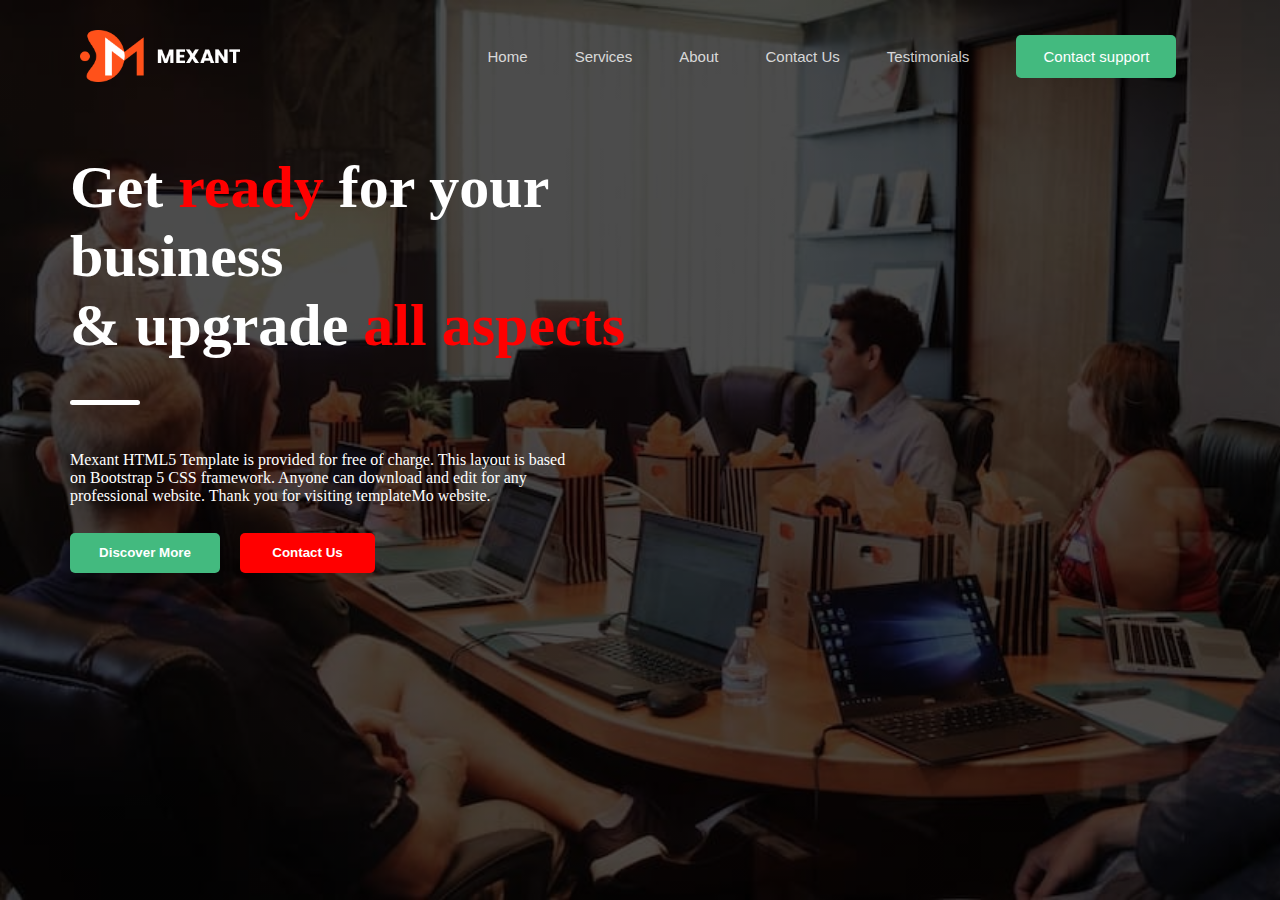
<file: index.html>
<!DOCTYPE html>
<html lang="en">
  <head>
    <meta charset="UTF-8" />
    <meta name="viewport" content="width=device-width, initial-scale=1.0" />
    <title>Mexant</title>
    <link rel="stylesheet" href="./styles/styles.css" />
    <link rel="stylesheet" href="./styles/header.css" />
  </head>
  <body>
    <header style="background: transparent">
      <div class="head-1">
        <div class="head-1-image">
          <img src="./assets/logo.png" width="160px" />
        </div>
        <div class="head-1-dialogue">
          <a href="./index.html">Home</a>
          <a href="./pages/services.html">Services</a>
          <a href="../pages/about.html">About</a>
          <a href="../pages/contact.html">Contact Us</a>
          <a href="../pages/testimonial.html">Testimonials</a>
          <button class="F-button">Contact support</button>
        </div>
      </div>
    </header>
    <section class="main">
      <h1>
        Get <span class="word">ready</span> for your <br />business <br />
        & upgrade <span class="word">all aspects</span>
      </h1>
      <div class="line"></div>
      <br />
      <br />
      <p>
        Mexant HTML5 Template is provided for free of charge. This layout is
        based <br />on Bootstrap 5 CSS framework. Anyone can download and edit
        for any <br />
        professional website. Thank you for visiting templateMo website.
      </p>
      <br />
      <div class="buttons">
        <button class="one">Discover More</button>
        <button class="two">Contact Us</button>
      </div>
    </section>
  </body>
</html>
</file>
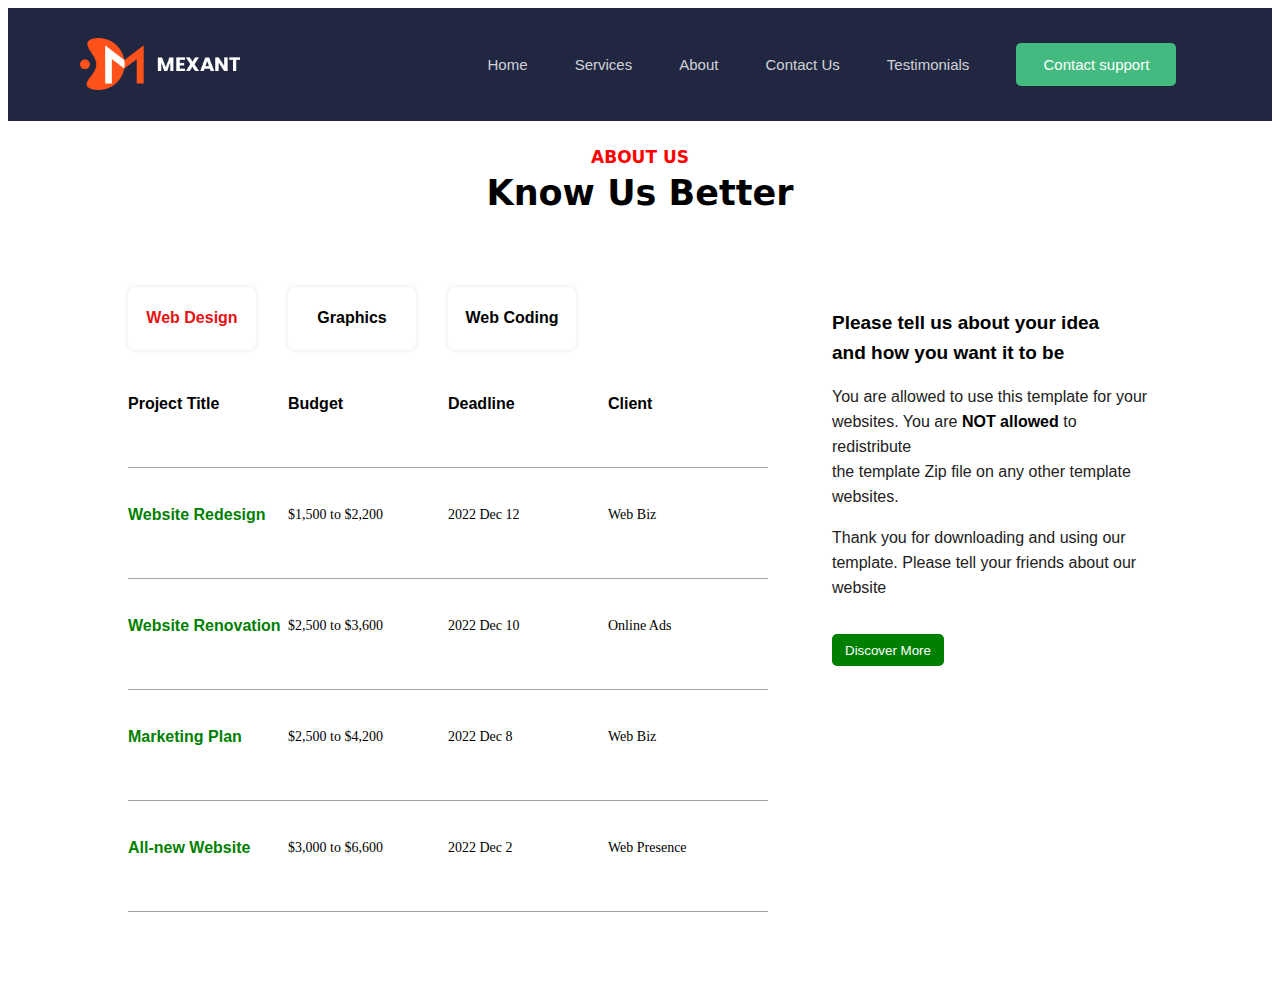
<file: pages/about.html>
<!DOCTYPE html>
<html lang="en">
<head>
    <meta charset="UTF-8">
    <meta name="viewport" content="width=device-width, initial-scale=1.0">
    <title>Document</title>
    <link rel="stylesheet" href="../styles/about.css">
    <link rel="stylesheet" href="../styles/header.css">
</head>
<body>
  <header>
    <div class="head-1">
      <div class="head-1-image">
        <img src="../assets/logo.png" width="160px" />
      </div>
      <div class="head-1-dialogue">
        <a href="../index.html">Home</a>
        <a href="services.html">Services</a>
        <a href="about.html">About</a>
        <a href="contact.html">Contact Us</a>
        <a href="testimonial.html">Testimonials</a>
        <button class="F-button">Contact support</button>
      </div>
    </div>
  </header>
   <main>
    <section>
        <div class="firstset">
            <b>ABOUT US</b>
            <h1>Know Us Better</h1>
        </div>
        <div class="secondset">
            <div class="secondset-i">
                <div class="M-list">
                    <div class="in-in">
                        <div class="in-in-1">
                            <div><b class="web-d">Web Design</b></div>
                            <div><b>Graphics</b></div>
                            <div><b>Web Coding</b></div>
                        </div>
                        <div class="in-in-2">
                            <div class="row-boxes">
                                <div class="boxes-in"><b>Project Title</b></div>
                                <div class="boxes-in"><b>Budget</b></div>
                                <div class="boxes-in"><b>Deadline</b></div>
                                <div class="boxes-in"><b>Client</b></div>
                            </div>
                            <div class="row-boxes">
                                <div class="boxes-in"><b class="color-text">Website Redesign</b></div>
                                <div class="boxes-in"><p>$1,500 to $2,200</p></div>
                                <div class="boxes-in"><p>2022 Dec 12</p></div>
                                <div class="boxes-in"><p>Web Biz</p></div>
                            </div>
                            <div class="row-boxes">
                                <div class="boxes-in"><b class="color-text">Website Renovation</b></div>
                                <div class="boxes-in"><p>$2,500 to $3,600</p></div>
                                <div class="boxes-in"><p>2022 Dec 10</p></div>
                                <div class="boxes-in"><p>Online Ads</p></div>  
                            </div>
                            <div class="row-boxes">
                                <div class="boxes-in"><b class="color-text">Marketing Plan</b></div>
                                <div class="boxes-in"><p>$2,500 to $4,200</p></div>
                                <div class="boxes-in"><p>2022 Dec 8</p></div>
                                <div class="boxes-in"><p>Web Biz</p></div>  
    
                            </div>
                            
                            <div class="row-boxes">
                                <div class="boxes-in"><b class="color-text"> All-new Website</b></div>
                                <div class="boxes-in"><p>$3,000 to $6,600</p></div>
                                <div class="boxes-in"><p>2022 Dec 2</p></div>
                                <div class="boxes-in"><p>Web Presence</p></div>
                            </div>
                            
                        </div>
                    </div>
                </div>
                <div class="P-text">
                    <div>
                        <b>Please tell us about your idea<br />and how you want it to be</b>
                        <p>You are allowed to use this template for your<br />websites. You are <strong>NOT allowed</strong> to redistribute<br />the template Zip file on any other template<br />websites.</p>
                        <p>Thank you for downloading and using our<br />template. Please tell your friends about our<br />website</p>
                        <br>
                        <button class="but-one">Discover More</button>
                    </div>
                </div>
            </div>
        </div>
    </section>
   </main>
</body>
</html>
</file>
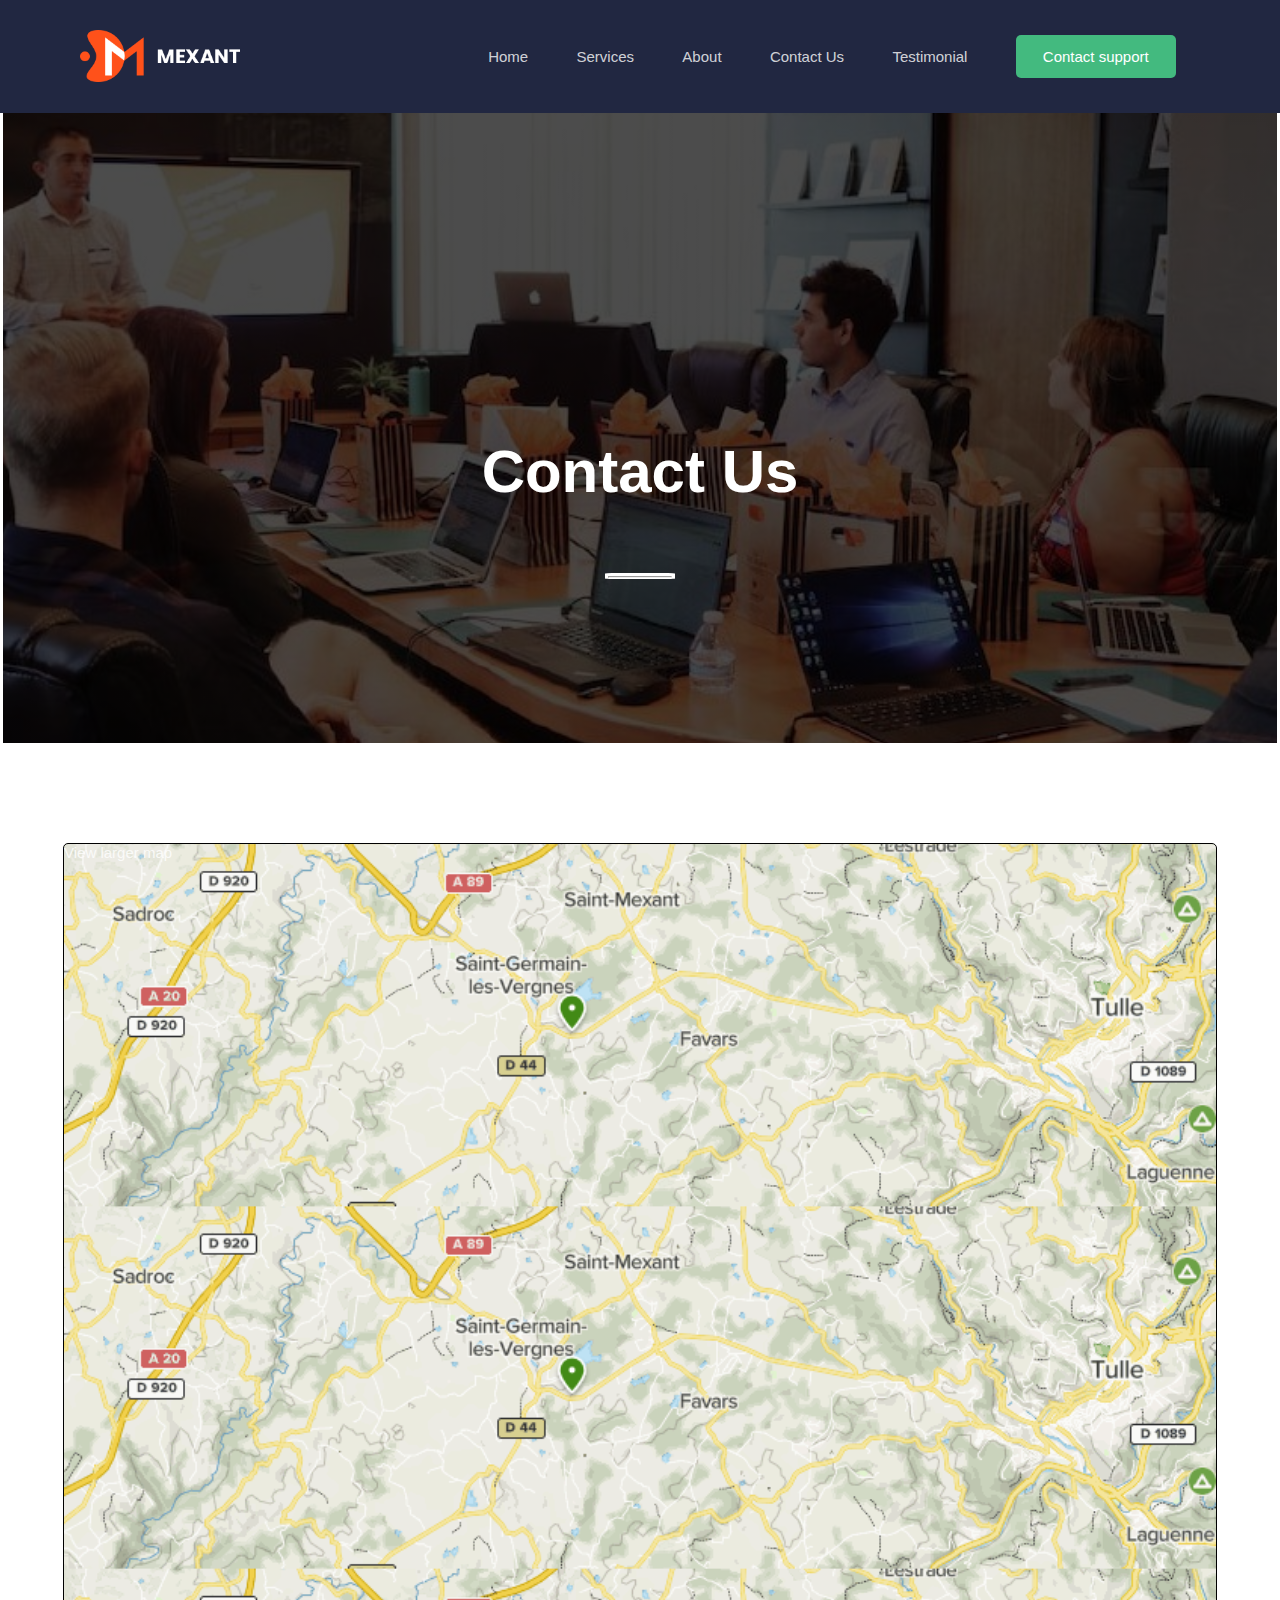
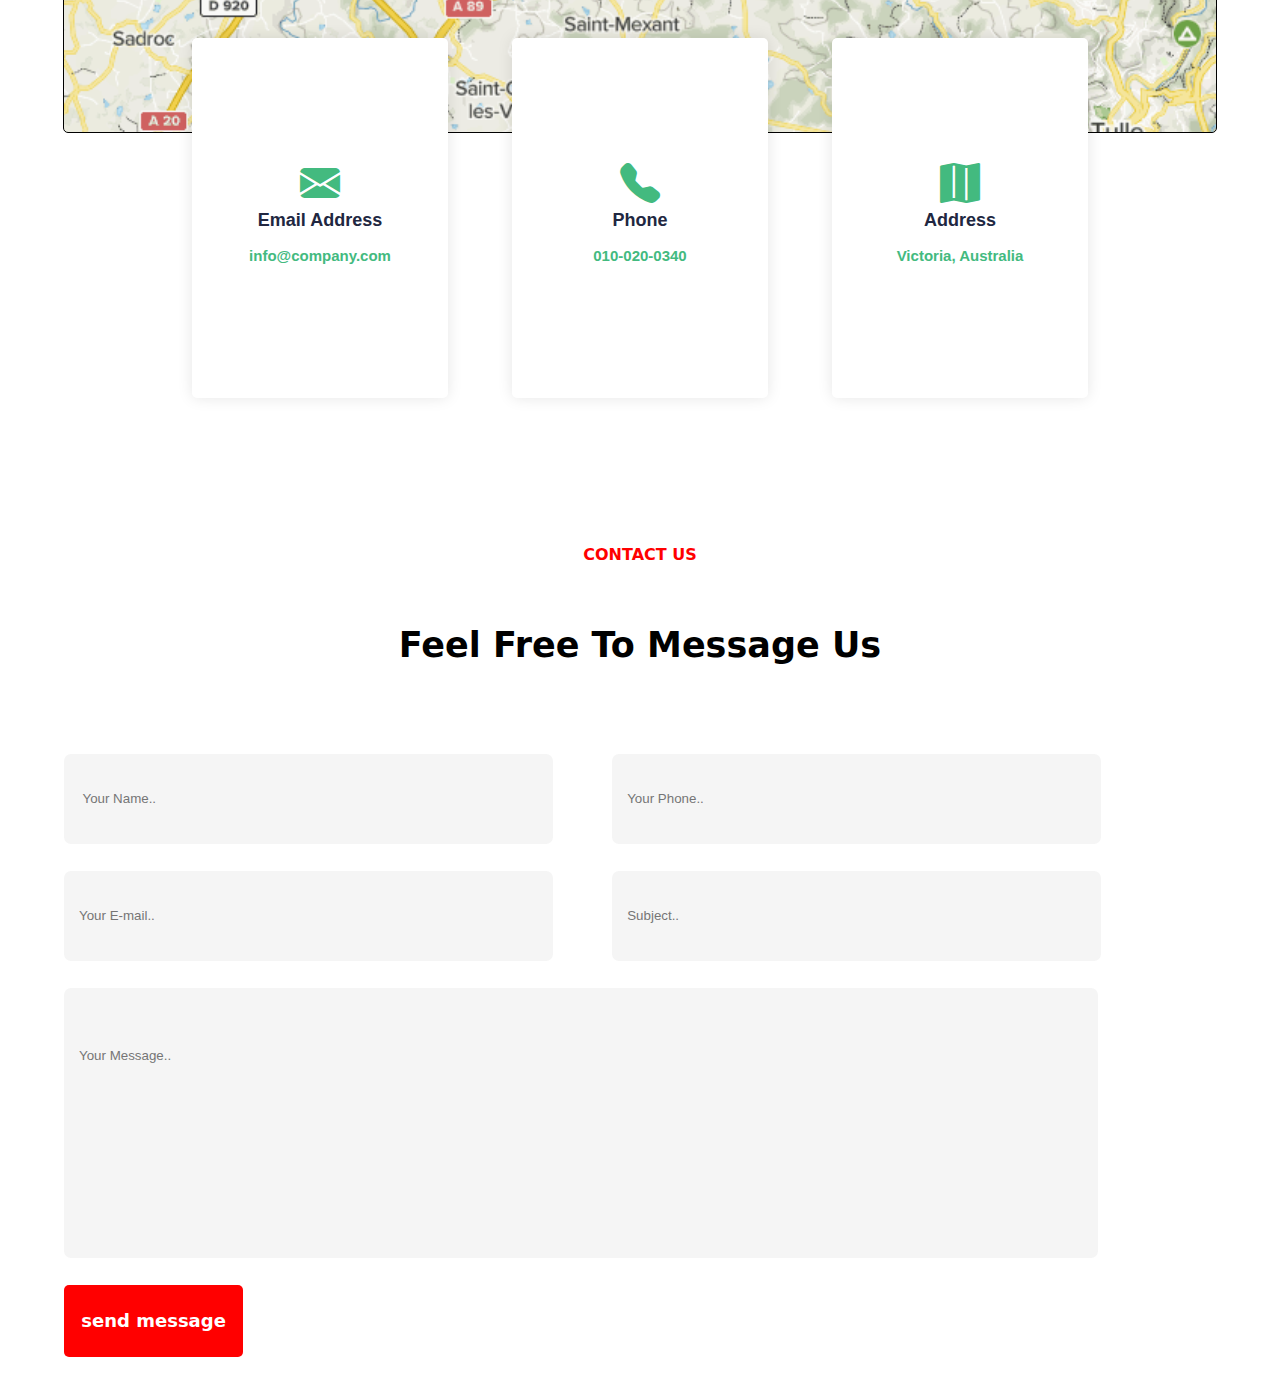
<file: pages/contact.html>
<!DOCTYPE html>
<html lang="en">
  <head>
    <meta charset="UTF-8" />
    <meta name="viewport" content="width=device-width, initial-scale=1.0" />
    <title>Contact Us</title>
    <link rel="stylesheet" href="../styles/contact.css" />
    <link rel="stylesheet" href="../styles/header.css" />
    <link
      rel="stylesheet"
      href="https://cdn.jsdelivr.net/npm/bootstrap-icons@1.10.5/font/bootstrap-icons.css"
    />
  </head>
  <body>
    <header>
      <div class="head-1">
        <div class="head-1-image">
          <img src="../assets/logo.png" width="160px" />
        </div>
        <div class="head-1-dialogue">
          <a href="../index.html">Home</a>
          <a href="pages/services.html">Services</a>
          <a href="pages/about.html">About</a>
          <a href="contact.html">Contact Us</a>
          <a href="pages/testimonial.html">Testimonial</a>
          <button class="F-button">Contact support</button>
        </div>
      </div>
    </header>
    <main>
      <section class="contactus">
        <div class="contact">
          <h2>Contact Us</h2>
        </div>
        <div class="hr">
          <b><hr /></b>
        </div>
      </section>
      <section class="map">
        <div class="map0">
          <div>
            <a href="https://goo.gl/maps/diyNJr512EBkfTzj8">View larger map</a>
          </div>
        </div>
        <div class="boxes">
          <div class="email">
            <i class="bi bi-envelope-fill"></i>
            <p>Email Address</p>
            <a href="#">info@company.com</a>
          </div>
          <div class="email">
            <i class="bi bi-telephone-fill"></i>
            <p>Phone</p>
            <a href="#">010-020-0340 </a>
          </div>
          <div class="email">
            <i class="bi bi-map-fill"></i>
            <p>Address</p>
            <a href="#">Victoria, Australia</a>
          </div>
        </div>
      </section>
      <section class="form">
        <div class="us">
          <h4>CONTACT US</h4>
          <h2>Feel Free To Message Us</h2>
        </div>

        <div class="formmain">
          <div class="name">
            <input type="text" placeholder=" Your Name.." />
            <input type="number" placeholder="Your Phone.." />
          </div>
          <div class="name">
            <input type="email" placeholder="Your E-mail.." />
            <input type="text" placeholder="Subject.." />
          </div>
          <div class="message">
            <input type="text" placeholder="Your Message.." />
          </div>
          <div class="button"><button>send message</button></div>
        </div>
      </section>
    </main>
  </body>
</html>
</file>
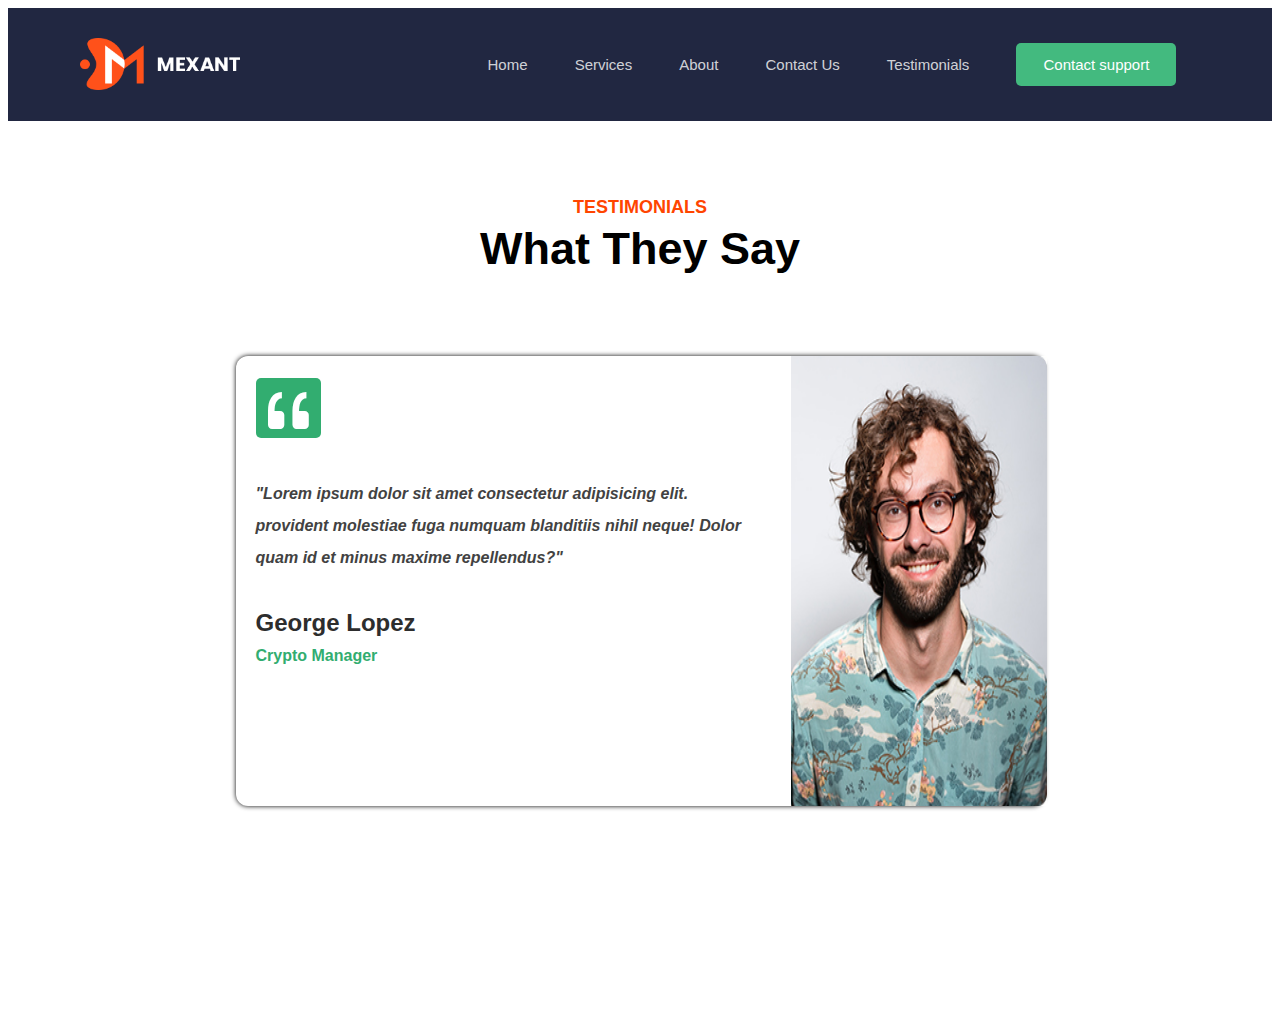
<file: pages/testimonial.html>
<!DOCTYPE html>
<html lang="en">
  <head>
    <meta charset="UTF-8" />
    <meta name="viewport" content="width=device-width, initial-scale=1.0" />
    <title>Testimonials</title>
    <link rel="stylesheet" href="../styles/testimonial.css" />
    <link
      rel="stylesheet"
      href="https://cdn.jsdelivr.net/npm/bootstrap-icons@1.10.5/font/bootstrap-icons.css"
    />
    <link rel="stylesheet" href="../styles/header.css" />
  </head>

  <body>
    <header>
      <div class="head-1">
        <div class="head-1-image">
          <img src="../assets/logo.png" width="160px" />
        </div>
        <div class="head-1-dialogue">
          <a href="../index.html">Home</a>
          <a href="services.html">Services</a>
          <a href="about.html">About</a>
          <a href="contact.html">Contact Us</a>
          <a href="testimonial.html">Testimonials</a>
          <button class="F-button">Contact support</button>
        </div>
      </div>
    </header>

    <section class="testimonials-section">
      <section class="inv-testimonial-box">
        <section class="section-heading">
          <h6>TESTIMONIALS</h6>
          <b>What They Say</b>
        </section>
        <section class="testimonial-container">
          <section class="text-section">
            <i class="bi bi-quote"></i>
            <article>
              <i>
                "Lorem ipsum dolor sit amet consectetur adipisicing elit.
                <br />
                provident molestiae fuga numquam blanditiis nihil neque! Dolor
                quam id et minus maxime repellendus?"</i
              >
            </article>
            <strong>George Lopez</strong>
            <small>Crypto Manager</small>
          </section>
          <section class="img-section">
            <img src="../assets/testimonials-image.jpg" class="first-pic" />
          </section>
        </section>
      </section>
    </section>
  </body>
</html>
</file>
<file: styles/styles.css>
body {
  background: linear-gradient(to bottom, rgba(0, 0, 0, 0.7), rgba(0, 0, 0, 0.7)),
    url("../assets/hero.jpeg");
  background-repeat: no-repeat;
  height: 100vh;
  width: 100%;
  background-size: cover;
  margin: 0;
  padding: 0;
}

.main {
  display: flex;
  flex-direction: column;
  margin-left: 70px;
}

.main h1 {
  font-size: 60px;
  font-weight: 900;
  color: white;
}

.word {
  color: red;
}
.main p {
  margin: 10px 0px;
  color: white;
}
.line {
  border-bottom: 5px solid white;
  width: 70px;
  border-radius: 7px;
}

.buttons {
  display: flex;
  border: none;
  color: white;
  border-radius: 4px;
  font-weight: 600;
}

.one {
  display: inline-block;
  margin-right: 10px;
  height: 40px;
  width: 150px;
  background-color: #43ba7f;
  color: white;
  font-weight: 600;
  border: none;
  border-radius: 5px;
}

.two {
  display: inline-block;
  margin-left: 10px;
  height: 40px;
  width: 135px;
  background-color: red;
  color: white;
  font-weight: 600;
  border: none;
  border-radius: 5px;
}
</file>
<file: styles/header.css>
header {
  width: 100%;
  height: 12.5vh;
  display: flex;
  justify-content: center;
  background: #212741;
}
.head-1 {
  width: 87.5vw;
  height: 12.5vh;
  display: flex;
}
.head-1-image {
  width: 30vw;
  height: 12.5vh;
  display: flex;
  align-items: center;
}
.head-1-dialogue {
  width: 57.5vw;
  height: 12.5vh;
  display: flex;
  align-items: center;
  justify-content: space-around;
}
a {
  text-decoration: none;
  color: rgba(255, 255, 255, 0.801);
  font-family: sans-serif;
  font-size: 15px;
}
a:hover {
  color: #ff511a;
}
.F-button {
  width: 10rem;
  height: 2.7rem;
  font-family: sans-serif;
  font-weight: 400;
  font-size: 15px;
  color: #fff;
  background: #43ba7f;
  border: none;
  border-radius: 5px;
}
.F-button:hover {
  cursor: pointer;
}
</file>
<file: styles/about.css>
main{
    width: 100%;
    height: 100%;
    background-color: white;
    display: flex;
    align-items: center;
    justify-content: center;
}
section{
    width: 90vw;
    height: 95vh;
    background-color: #fff;
}
.firstset{
    margin-top: 30px;
    width: 90vw;
    height: 15vh;
    text-align: center;
    font-family:system-ui, -apple-system, BlinkMacSystemFont, 'Segoe UI', Roboto, Oxygen, Ubuntu, Cantarell, 'Open Sans', 'Helvetica Neue', sans-serif;
    line-height: 12px;
}
.firstset b{
    color: red;
    font-size: 17px;
}
h1{
    font-size: 35px;
    font-weight: bold;
}
.secondset-i{
    width: 90vw;
    height: inherit;
    display: flex;
    justify-content: center;
    align-items: center;

}
.M-list{
    width: 55vw;
    height: inherit;
    /* border: 1px solid blue; */
}
.in-in{
    width: 50vw;
    height: inherit;
    /* border: 1px solid black; */
}
.in-in-1{
    width: 35vw;
    height: 10vh;
    display: flex;
    justify-content: space-between;
    /* border: 1px solid yellow; */
}
.in-in-2{
    width: 100%;
    height: inherit;
    display: flex;
    flex-direction: column;
    gap: 20px;
}
.in-in-1 div{
    background: #fff;
    width: 10vw;
    height: 7vh;
    display: flex;
    align-items: center;
    justify-content: center;
    font-family: sans-serif;
    border-radius: 7px;
    box-shadow: 0px 0px 5px rgba(0, 0, 0, 0.1);
}
.P-text{
    width: 25vw;
    height: 65vh;
    display: flex;
    justify-content: center;
    align-items: center;
    padding-bottom: 42px;
}
.P-text div{
    width: 25vw;
    height: 60vh;
}
.P-text b{
    font-family: sans-serif;
    font-size: 19px;
    line-height: 30px;
    font-weight: bold;
}
.P-text p{
    font-family: sans-serif;
    line-height: 25px;
    color: #222121;
    font-weight: 300;
}
strong{
    color: #000;
    font-family: sans-serif;
    font-weight: bold;
}
.but-one{
    width: 7rem;
    height: 2rem;
    color: #fff;
    background: green;
    font-family: sans-serif;
    font-weight: 400;
    border-radius: 5px;
    border: none;
}
.row-boxes{
    width: 50vw;
    height: 10vh;
    display: flex;
    border-bottom: 1px solid #a5a4a4;
}

.boxes-in{
    width: 12.5vw;
    height: 6vh;
    display: flex;
    align-items: center;
    text-align: start;
}
.web-d{
    color: rgb(233, 17, 17);
}
.in-in-2 b{
    color: #000;
    font-family: sans-serif;
    font-weight: 600;
}
.in-in-2 p{
    font-size: 14px;
}
.color-text{
    color: green !important;
}
</file>
<file: styles/contact.css>
* {
  margin: 0%;
  padding: 0%;
}

main {
  display: flex;
  flex-direction: column;
  justify-content: space-around;
  align-items: center;
  height: 100%;
  width: inherit;
  background-color: white;
}

.contactus,
.contact {
  display: flex;
  flex-direction: column;
  justify-content: space-around;
  align-items: center;
  text-align: center;
  color: white;
  font-size: 40px;
  font-weight: 900;
  font-family: "Poppins", sans-serif;
  height: 70vh;
  width: 99.5%;

  background-image: linear-gradient(
      to bottom,
      rgba(0, 0, 0, 0.7),
      rgba(0, 0, 0, 0.7)
    ),
    url(../assets/contact2.jpg);

  background-position: center;
  background-size: 110%;
}
.contact {
  width: 40vw !important;
  height: 40vh !important;
  justify-content: flex-end !important;
  border: none !important;
  background-image: none;
}
.hr {
  width: 5vw;
  height: 0vh;
  font-weight: 900;
  font-size: 0px;
  margin-bottom: 130px;
  border: 3px solid white;
  border-radius: 10%;
}

.map {
  height: 150vh;
  width: 100%;
  flex-direction: column;
  display: flex;
  align-items: center;
  justify-content: center;
}

.map0 {
  width: 90%;
  height: 100vh;
  border: 1px solid black;
  border-radius: 5px;
  display: flex;
  flex-direction: column;
  justify-content: space-between;
  align-items: start;
  background-image: url(../assets/Mexant\ map.png);
  background-size: 100%;
  margin-top: 100px;
}

.boxes {
  display: flex;
  width: 70%;
  height: 40vh;
  position: relative;
  bottom: 7%;
  justify-content: space-between;
  /* border: 2px solid red; */
}

.email {
  /* border: 1px solid black; */
  width: 20vw;
  height: inherit;
  display: flex;
  flex-direction: column;
  align-items: center;
  justify-content: center;
  background-color: white;
  text-align: center;
  line-height: 35px;
  font-family: "Poppins", sans-serif;
  box-shadow: 0px 0px 15px rgba(0, 0, 0, 0.1);
  border-radius: 5px;
  transition-property: all;
  transition-delay: 0.5s;
  transition-duration: 0.5s;
}

.email i {
  font-size: 40px;
  color: #43ba7f;
}

.email p {
  font-size: 18px;
  font-weight: 600;
  color: #212741;
}

.email a {
  font-size: 15px;
  font-weight: 600;
  color: #43ba7f;

  text-decoration: none;
}

.email a:hover {
  color: red;
}
.email:hover {
  transform: translateY(-20px);
  /* height: 6vh; */
}

.form {
  height: 100vh;
  width: 100%;

  display: flex;
  flex-direction: column;
  justify-content: space-around;
  align-items: center;
  font-family: system-ui, -apple-system, BlinkMacSystemFont, "Segoe UI", Roboto,
    Oxygen, Ubuntu, Cantarell, "Open Sans", "Helvetica Neue", sans-serif;
}

.us {
  height: 20vh;
  width: 40vw;
  display: flex;
  flex-direction: column;
  justify-content: space-around;
  text-align: center;
}
.us h2 {
  font-size: 35px;
  font-weight: 800;
}

.us h4 {
  color: red;
}
.formmain {
  display: flex;
  flex-direction: column;
  width: 90%;
  height: 70vh;
  justify-content: space-around;
  align-items: start;
}

.name {
  height: 10vh;
  display: flex;
  align-items: center;
  width: inherit;
  justify-content: space-between;
}

input {
  width: 37vw;
  height: 10vh;
  background-color: whitesmoke;
  border-radius: 7px;
  border: none;
  padding-left: 15px;
}

.message {
  width: 90%;
  height: 30vh;
  display: flex;
  justify-content: space-around;
  align-items: start;
  flex-direction: column;
}

.message input {
  height: 30vh !important;
  width: 98.3% !important;
  padding-bottom: 13%;
}

button {
  width: 14vw;
  height: 8vh;
  background-color: red;
  border-radius: 5px;
  border: none;
  color: white;
  font-family: system-ui, -apple-system, BlinkMacSystemFont, "Segoe UI", Roboto,
    Oxygen, Ubuntu, Cantarell, "Open Sans", "Helvetica Neue", sans-serif;
  font-size: 18px;
  font-weight: 600;
}

button:hover {
  background-color: #43ba7f;
}
</file>
<file: styles/testimonial.css>
.testimonials-section {
  display: flex;
  flex-direction: column;
  justify-content: space-around;
  align-items: center;
  width: 100%;
  height: 100vh;
  background-color: white;
  /* border: 1px solid black; */
}
.inv-testimonial-box {
  display: flex;
  flex-direction: column;
  align-items: center;
  height: 90vh;
  width: 80%;
  /* border: 1px solid red; */
}
.section-heading {
  width: 80%;
  height: 20vh;
  /* border: 1px solid blue; */
  text-align: center;
  line-height: 0px;
}
.section-heading > h6 {
  font-family: Arial, Helvetica, sans-serif;
  color: orangered;
  font-size: 18px;
}
.section-heading > b {
  font-family: "Gill Sans", "Gill Sans MT", Calibri, "Trebuchet MS", sans-serif;
  font-size: 45px;
  font-weight: 900;
}
.testimonial-container {
  display: flex;
  margin-top: 10px;
  align-items: center;
  width: 80%;
  height: 50vh;
  background-color: white;
  border: none;
  border-radius: 12px;
  box-shadow: 0 0 5px rgba(0, 0, 0, 1);
}
.testimonial-container > .text-section {
  display: flex;
  flex-direction: column;
  padding: 20px 20px;
  height: 90%;
  width: 65%;
  /* border: 1px solid blue; */
}
.bi-quote {
  /* border: 1px solid black; */
  border-radius: 5px;
  width: 65px;
  height: 60px;
  text-align: center;
  font-size: 65px;
  background-color: rgb(50, 173, 112);
  color: white;
}

.text-section > article {
  font-family: Arial, Helvetica, sans-serif;
  line-height: 2rem;
  color: rgb(66, 66, 66);
  margin-top: 40px;
  font-weight: 700;
}
.text-section > strong {
  margin-top: 35px;
  font-size: 24px;
  font-family: Arial, Helvetica, sans-serif;
  color: rgb(45, 45, 45);
}
.text-section > small {
  margin-top: 10px;
  font-family: Arial, Helvetica, sans-serif;
  font-size: 16px;
  font-weight: 600;
  color: rgb(50, 173, 112);
}
.img-section {
  background: #b2acac;
  height: inherit;
  width: 32%;
  border-radius: 14px;
}
.first-pic {
  width: 101%;
  height: inherit;
}
</file>
